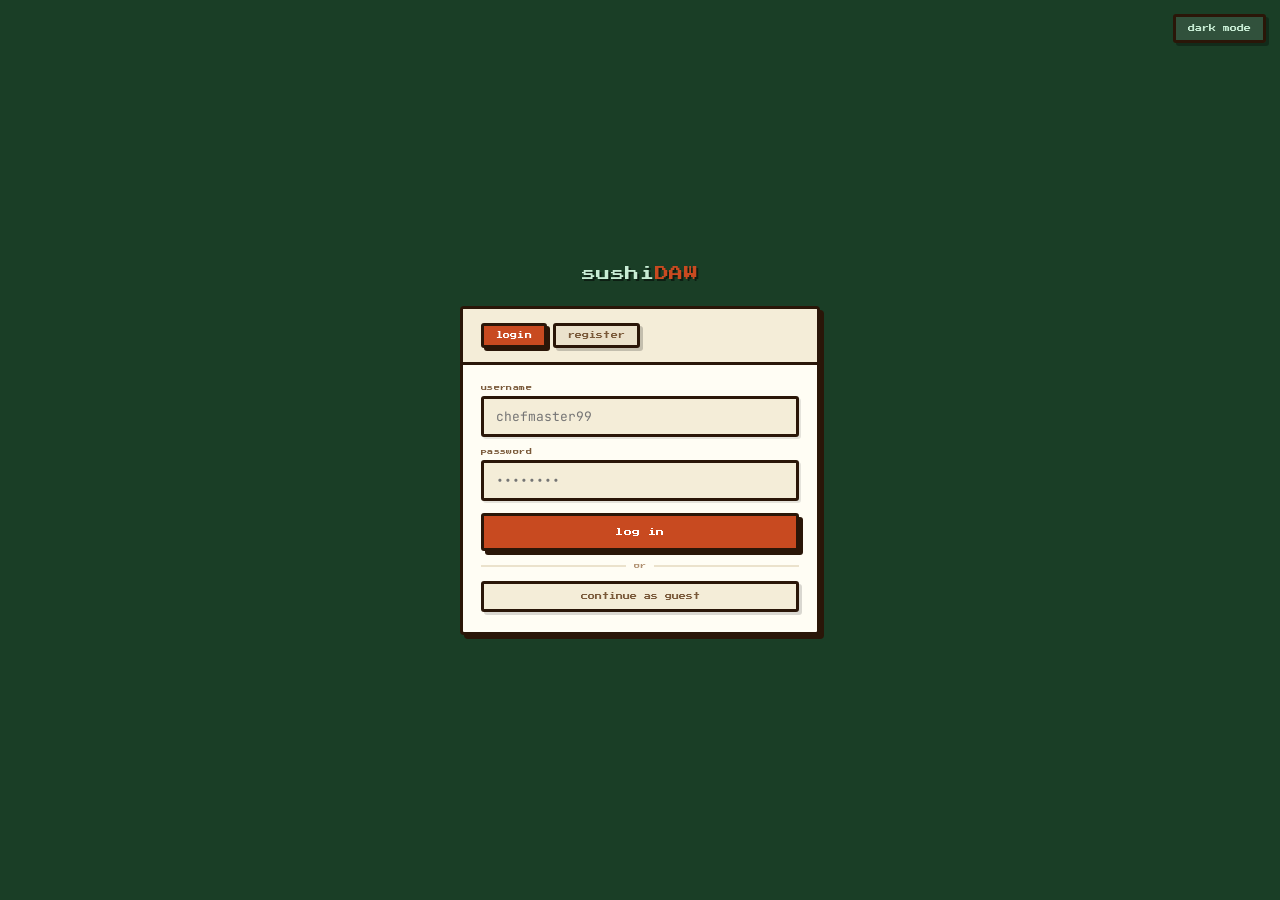
<file: login.html>
<!DOCTYPE html>
<html lang="en" data-theme="light">
<head>
    <meta charset="UTF-8"/>
    <meta name="viewport" content="width=device-width, initial-scale=1.0, maximum-scale=1.0"/>
    <title>sushidaw — login</title>
    <link rel="preconnect" href="https://fonts.googleapis.com"/>
    <link href="https://fonts.googleapis.com/css2?family=Press+Start+2P&family=JetBrains+Mono:wght@400;500&display=swap" rel="stylesheet"/>
    <style>
        *, *::before, *::after { box-sizing: border-box; margin: 0; padding: 0; }
        button { font-family: inherit; cursor: pointer; border: none; background: none; }
        input  { font-family: inherit; }

        :root {
          --fp: 'Press Start 2P', monospace;
          --fm: 'JetBrains Mono', monospace;
        }

        [data-theme="light"] {
          --bg:        #1A3E26;
          --bg2:       #122E1C;
          --surface:   #FFFDF4;
          --surface2:  #F4EDD8;
          --surface3:  #EBE2CC;
          --ink:       #2A1608;
          --ink2:      #7A5A3A;
          --ink3:      #B09070;
          --accent:    #C84A20;
          --border:    3px solid #2A1608;
          --shadow:    4px 4px 0 #2A1608;
          --shelf-ink: #C8ECD4;
        }
        [data-theme="dark"] {
          --bg:        #0A1C10;
          --bg2:       #060E08;
          --surface:   #251808;
          --surface2:  #321E0C;
          --surface3:  #3E2A14;
          --ink:       #F0E6D0;
          --ink2:      #AA8860;
          --ink3:      #6A5040;
          --accent:    #E8602A;
          --border:    3px solid rgba(255,210,150,0.35);
          --shadow:    4px 4px 0 rgba(0,0,0,0.8);
          --shelf-ink: #70C090;
        }

        html, body {
          width: 100%; min-height: 100vh;
          background: var(--bg);
          font-family: var(--fm);
          color: var(--ink);
          overflow: hidden;
          position: relative;
        }

        /* layout */
        .login-wrap {
          position: relative; z-index: 10;
          min-height: 100vh;
          display: flex;
          flex-direction: column;
          align-items: center;
          justify-content: center;
          padding: 20px;
          gap: 20px;
        }

        /* logo */
        .login-logo {
          text-align: center;
          animation: popIn 0.4s cubic-bezier(0.34,1.56,0.64,1) both;
        }
        .login-logo-word {
          font-family: var(--fp);
          font-size: 14px;
          color: var(--shelf-ink);
          text-shadow: 2px 2px 0 rgba(0,0,0,0.5);
          letter-spacing: 0.04em;
        }
        .login-logo-word em { font-style: normal; color: var(--accent); }

        /* card */
        .login-card {
          background: var(--surface);
          border: var(--border);
          border-radius: 4px;
          box-shadow: var(--shadow);
          width: 100%;
          max-width: 360px;
          overflow: hidden;
          animation: popIn 0.45s cubic-bezier(0.34,1.56,0.64,1) 0.1s both;
        }
        @keyframes popIn {
          from { opacity: 0; transform: scale(0.82) translateY(16px); }
          to   { opacity: 1; transform: scale(1)    translateY(0);    }
        }

        .card-header {
          background: var(--surface2);
          border-bottom: var(--border);
          padding: 14px 18px;
          display: flex;
          align-items: center;
          gap: 10px;
        }
        .card-header-tabs {
          display: flex;
          gap: 6px;
        }
        .tab-btn {
          font-family: var(--fp);
          font-size: 7px;
          padding: 6px 12px;
          border-radius: 3px;
          border: var(--border);
          background: var(--surface3);
          color: var(--ink2);
          box-shadow: 3px 3px 0 rgba(0,0,0,0.2);
          cursor: pointer;
          transition: all 0.08s;
          letter-spacing: 0.02em;
        }
        .tab-btn:hover  { background: var(--surface2); transform: translate(-1px,-1px); box-shadow: 4px 4px 0 rgba(0,0,0,0.2); }
        .tab-btn.active { background: var(--accent); color: #fff; border-color: var(--ink); box-shadow: 3px 3px 0 var(--ink); }

        .card-body {
          padding: 20px 18px;
          display: flex;
          flex-direction: column;
          gap: 12px;
        }

        /* form fields */
        .field-group {
          display: flex;
          flex-direction: column;
          gap: 5px;
        }
        .field-label {
          font-family: var(--fp);
          font-size: 6px;
          color: var(--ink2);
          letter-spacing: 0.06em;
        }
        .field-input {
          padding: 9px 12px;
          border-radius: 3px;
          border: var(--border);
          background: var(--surface2);
          font-family: var(--fm);
          font-size: 13px;
          color: var(--ink);
          outline: none;
          box-shadow: 2px 2px 0 rgba(0,0,0,0.1);
          transition: border-color 0.12s, box-shadow 0.12s;
          width: 100%;
        }
        .field-input:focus {
          border-color: var(--accent);
          box-shadow: 2px 2px 0 rgba(200,74,32,0.25);
        }

        /* submit button */
        .submit-btn {
          font-family: var(--fp);
          font-size: 8px;
          padding: 12px 18px;
          border-radius: 3px;
          border: var(--border);
          background: var(--accent);
          color: #fff;
          box-shadow: 4px 4px 0 var(--ink);
          cursor: pointer;
          width: 100%;
          letter-spacing: 0.03em;
          transition: all 0.08s;
          animation: floatBtn 2.5s ease-in-out infinite;
        }
        .submit-btn:hover  { transform: translate(-2px,-2px); box-shadow: 6px 6px 0 var(--ink); animation-play-state: paused; }
        .submit-btn:active { transform: translate(3px,3px);   box-shadow: 1px 1px 0 var(--ink); }
        @keyframes floatBtn {
          0%,100% { transform: translateY(0);   box-shadow: 4px 4px 0 var(--ink); }
          50%      { transform: translateY(-4px); box-shadow: 4px 8px 0 var(--ink); }
        }

        /* guest + divider */
        .or-row {
          display: flex;
          align-items: center;
          gap: 8px;
        }
        .or-line {
          flex: 1;
          height: 2px;
          background: var(--surface3);
        }
        .or-text {
          font-family: var(--fp);
          font-size: 6px;
          color: var(--ink3);
        }
        .guest-btn {
          font-family: var(--fp);
          font-size: 7px;
          padding: 9px 14px;
          border-radius: 3px;
          border: var(--border);
          background: var(--surface2);
          color: var(--ink2);
          box-shadow: 3px 3px 0 rgba(0,0,0,0.15);
          cursor: pointer;
          width: 100%;
          transition: all 0.08s;
        }
        .guest-btn:hover  { background: var(--surface3); transform: translate(-1px,-1px); box-shadow: 4px 4px 0 rgba(0,0,0,0.2); }
        .guest-btn:active { transform: translate(2px,2px); box-shadow: 1px 1px 0 rgba(0,0,0,0.15); }

        /* error + loading */
        .error-msg {
          font-family: var(--fp);
          font-size: 6px;
          color: #c03030;
          background: rgba(192,48,48,0.08);
          border: 2px solid rgba(192,48,48,0.3);
          padding: 8px 10px;
          border-radius: 3px;
          display: none;
          letter-spacing: 0.03em;
        }
        .error-msg.show { display: block; }

        /* theme toggle */
        .theme-toggle {
          position: fixed;
          top: 14px; right: 14px;
          z-index: 100;
          border-radius: 3px;
          padding: 8px 12px;
          border: var(--border);
          background: rgba(255,255,255,0.1);
          font-family: var(--fp);
          font-size: 7px;
          color: var(--shelf-ink);
          box-shadow: 3px 3px 0 rgba(0,0,0,0.3);
          cursor: pointer;
          transition: all 0.08s;
        }
        .theme-toggle:hover { transform: translate(-1px,-1px); box-shadow: 4px 4px 0 rgba(0,0,0,0.3); }
    </style>
</head>
<body>

<button class="theme-toggle" id="theme-btn" onclick="toggleTheme()">theme</button>

<div class="login-wrap">

    <div class="login-logo">
        <span class="login-logo-word">sushi<em>DAW</em></span>
    </div>

    <div class="login-card">
        <div class="card-header">
            <div class="card-header-tabs">
                <button class="tab-btn active" id="tab-login"    onclick="switchTab('login')">login</button>
                <button class="tab-btn"        id="tab-register" onclick="switchTab('register')">register</button>
            </div>
        </div>

        <div class="card-body">
            <div class="field-group">
                <label class="field-label" for="inp-user">username</label>
                <input id="inp-user" class="field-input" type="text"
                       autocomplete="username" autocapitalize="off"
                       spellcheck="false" placeholder="chefmaster99"/>
            </div>
            <div class="field-group">
                <label class="field-label" for="inp-pass">password</label>
                <input id="inp-pass" class="field-input" type="password"
                       autocomplete="current-password" placeholder="••••••••"/>
            </div>
            <div class="field-group" id="confirm-group" style="display:none">
                <label class="field-label" for="inp-confirm">confirm password</label>
                <input id="inp-confirm" class="field-input" type="password"
                       autocomplete="new-password" placeholder="••••••••"/>
            </div>

            <div class="error-msg" id="error-msg"></div>

            <button class="submit-btn" id="submit-btn" onclick="handleSubmit()">
                log in
            </button>

            <div class="or-row">
                <div class="or-line"></div>
                <span class="or-text">or</span>
                <div class="or-line"></div>
            </div>

            <button class="guest-btn" onclick="continueAsGuest()">
                continue as guest
            </button>
        </div>
    </div>

</div>

<script>
    const API = window.SUSHIDAW_API || 'http://localhost:3000/';
    let mode = 'login';

    // theme toggle
    function toggleTheme() {
      const html = document.documentElement;
      const next = html.dataset.theme === 'light' ? 'dark' : 'light';
      html.dataset.theme = next;
      document.getElementById('theme-btn').textContent = next === 'dark' ? 'light mode' : 'dark mode';
      localStorage.setItem('sushidaw-theme', next);
    }
    const savedTheme = localStorage.getItem('sushidaw-theme');
    if (savedTheme) {
      document.documentElement.dataset.theme = savedTheme;
      document.getElementById('theme-btn').textContent = savedTheme === 'dark' ? 'light mode' : 'dark mode';
    } else {
      document.getElementById('theme-btn').textContent = 'dark mode';
    }

    // tab switch
    function switchTab(tab) {
      mode = tab;
      document.getElementById('tab-login').classList.toggle('active', tab === 'login');
      document.getElementById('tab-register').classList.toggle('active', tab === 'register');
      document.getElementById('confirm-group').style.display = tab === 'register' ? 'flex' : 'none';
      document.getElementById('submit-btn').textContent = tab === 'login' ? 'log in' : 'create account';
      showError('');
    }

    // error display
    function showError(msg) {
      const el = document.getElementById('error-msg');
      el.textContent = msg;
      el.classList.toggle('show', !!msg);
    }

    // submit logic
    async function handleSubmit() {
      const user    = document.getElementById('inp-user').value.trim();
      const pass    = document.getElementById('inp-pass').value;
      const confirm = document.getElementById('inp-confirm').value;
      const btn     = document.getElementById('submit-btn');

      showError('');
      if (!user) { showError('enter your username'); return; }
      if (!pass)  { showError('enter your password'); return; }
      if (mode === 'register') {
        if (pass.length < 4)   { showError('password must be at least 4 characters'); return; }
        if (pass !== confirm)  { showError('passwords do not match'); return; }
      }

      btn.textContent = 'loading...';
      btn.disabled    = true;

      try {
        const endpoint = mode === 'login' ? '/api/auth/login' : '/api/auth/register';
        const res      = await fetch(`${API}${endpoint}`, {
          method: 'POST',
          headers: { 'Content-Type': 'application/json' },
          body: JSON.stringify({ username: user, password: pass })
        });
        const data = await res.json();
        if (!res.ok) { showError(data.error || 'something went wrong'); return; }

        localStorage.setItem('sushidaw_token', data.token);
        localStorage.setItem('sushidaw_user', JSON.stringify({
          userId: data.userId, username: data.username, producerTag: data.producerTag
        }));
        window.location.href = 'index.html';

      } catch (e) {
        showError('cannot reach server — check your connection');
      } finally {
        btn.textContent = mode === 'login' ? 'log in' : 'create account';
        btn.disabled    = false;
      }
    }

    function continueAsGuest() {
      localStorage.removeItem('sushidaw_token');
      localStorage.removeItem('sushidaw_user');
      window.location.href = 'index.html';
    }

    document.addEventListener('keydown', e => {
      if (e.key === 'Enter') handleSubmit();
    });

    const existingToken = localStorage.getItem('sushidaw_token');
    const existingUser  = localStorage.getItem('sushidaw_user');
    if (existingToken && existingUser) window.location.href = 'index.html';
</script>
</body>
</html>
</file>
